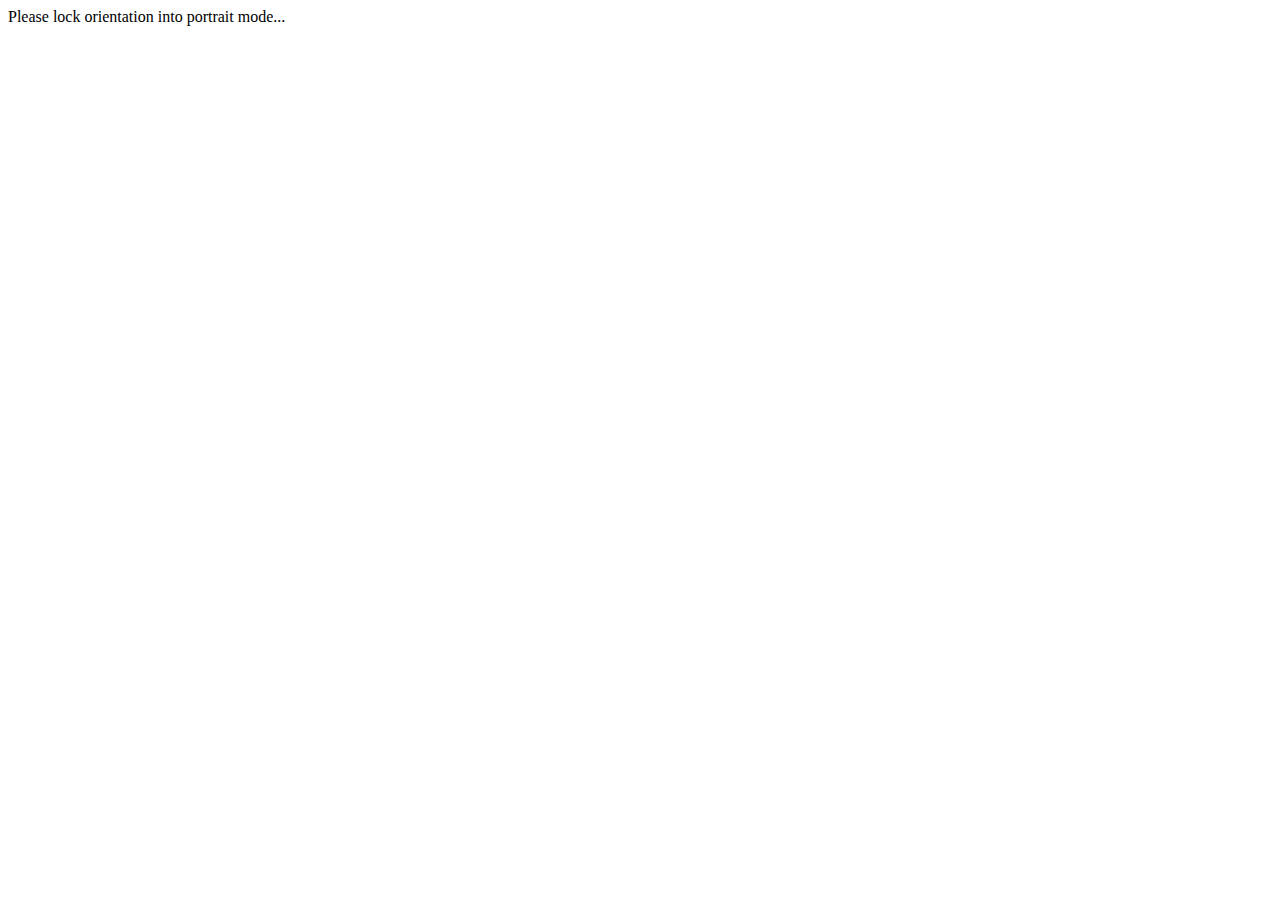
<file: index.html>
<!DOCTYPE html>
<html>

<head>
	<title> MMCBFBBR </title>
	<link rel="stylesheet" href="./style.css">
	<script src="./client.js"></script>
	<meta name="viewport" content="width=device-width, initial-scale=1.0, maximum-scale=1.0, user-scalable=no">
</head>

<body>
	<div id="screenIcon">
		<img id="fullScreenIcon" src="./game/assets/fullScreenIcon.png">
		<img id="minScreenIcon" src="./game/assets/minScreenIcon.png">
	</div>
	
	<div id="landscape">
		<span>Please lock orientation into portrait mode...</span>
	</div>
	<div id="portrait">
		<div id="startScreen" class="screen">
			<input id="nameInput" type="text" placeholder="NAME HERE!" autofocus>
			<div id="playButton"> <a>PLAY</a> </div>
		</div>

		<div id="waitScreen" class="screen">
			<div id="waitMsg"> <h1> Waiting for game to start...<h1>
				<br>
				<h1 id="role"></h1>
			</div>
		</div>

		<div id="gameScreen" class="screen">
			<div id="modeButton"></div>
			<div id="healthBar">
				<div id="health"></div>
			</div>
		</div>

		<div id="endScreen" class="screen">
			<img src="./game/assets/waffle.png" id="waffle">
			<h1 id="endMsg"></h1>
		</div>

		<div id="accTest"> 
			Alpha: <span class="acc"></span>
			Beta: <span class="acc"></span>
			Gamma: <span class="acc"></span>
			<br>
			Direction: <span class="acc"></span>
			Magnitude: <span class="acc"></span>
			<br>
			xAcc: <span class="acc"></span>
			yAcc: <span class="acc"></span>
			zAcc: <span class="acc"></span>
		</div>
	</div>
</body>
</html>
</file>
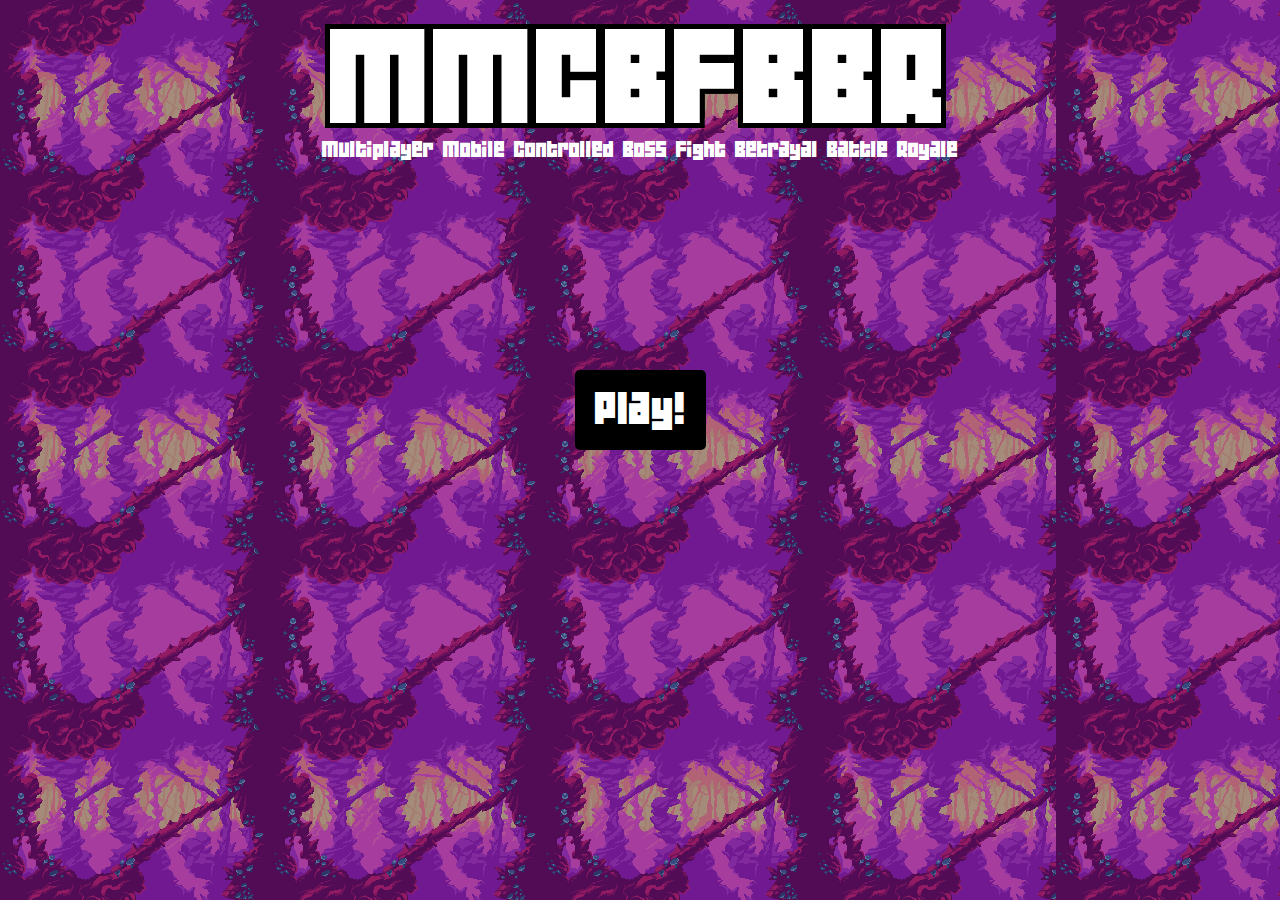
<file: game/index.html>
<!DOCTYPE html>
<html>
	<head>
		<link rel="stylesheet" type="text/css" href="css/game.css" />
	</head>
	<body>
		<div id="startscreen">
			<span id="title">MMCBFBBR</span>
			<span id="subtitle">Multiplayer Mobile Controlled Boss Fight Betrayal Battle Royale</span>
			<div id="cols">
				<div id="list-one" class="col">					
				</div>
				<div id="list-two" class="col">					
				</div>
				<div id="list-three" class="col">
				</div>
			</div>
			<div id="play">
				<span id="play-button">Play!</span>
			</div>
			<span id="countdown-text" class="hidden">Game is starting in...</span>
			<span id="countdown" class="hidden"></span>
		</div>
		<div id="specscreen">
		</div>
		<div id="gamescreen" class="hidden">
			<canvas id="game"></canvas>
		</div>
		<script src="js/game.js"></script>
	</body>
</html>
</file>
<file: style.css>
#screenIcon {
	display: none;
}

@media only screen and (orientation:landscape){
	#portrait {
		display: none;
	}
}

@media only screen and (orientation:portrait){
	body, html {
		height: 100vw;
		width: 100vh;
		margin: 0px;
		padding: 0px;
	}

	html {
		transform: translateX(-50vh) translateY(-50vw) rotate(90deg) translateX(50vh) translateY(-50vw);
	}

	.screen {
		position: absolute;
		width: 100%;
		height: 100%;
		margin: 0;
	}

	#landscape {
		display: none;
	}

	#startScreen {
		background-color: black;
	}

	#waitScreen {
		display: none;
		background-color: black;
		color: white;
	}

	#nameInput {
		position: relative;
		width: 60%;
		height: 20%;
		border-color: cyan;
		border-style: solid;
		border-width: 5px;
		border-radius: 20px;
		margin: auto;
		top: 20vw;
		left: calc(20% - 5px);
		text-align: center;
		font-size: 10vw;
	}

	#playButton {
		position: relative;
		width: 60%;
		height: 20%;
		background-color: grey;
		border-radius: 20px;
		border-width: 5px;
		border-style: solid;
		border-color: grey;
		margin: auto;
		text-align: center;
		color: white;
		top: 25vw;
		font-size: 15vw;
	}

	#playButton a:active {
		border-color: yellow;
		width: 58%;
	}

	#accTest {
		position: absolute;
		text-align: center;
		color: white;
		bottom: 50px;
		width: 100%;
		height: 20px;
		display: none;
	}

	#gameScreen {
		display: none;
	}

	#modeButton {
		border-radius: 100%;
		background-color: black;
		width: 10vw;
		height: 10vw;
		margin: auto;
		position: relative;
		top: calc((100vw - 10vh) / 2);
	}

	#healthBar {
		width: 75%;
		height: 10vw;
		border-color: black;
		border-style: solid;
		border-width: 5px;
		border-radius: 70px;
		background-color: black;
		position: relative;
		margin: auto;
	}

	#health {
		width: 100%;
		height: 10vw;
		background-color: red;
		border-radius: 70px;
		margin: auto;
	}

	#endScreen {
		display: none;
		text-align: center;
		color: white;
		background-color: black;
	}

	#waffle {
		display: none;
		width: 50%;
		margin: auto;
	}

	h1 {
		color: white;
		margin: auto;
		position: relative;
		width: 60%;
		height: 10vw;
		font-size: 10vw;
		top: 40vw;
	}
}
</file>
<file: game/css/game.css>
@font-face {
	font-family: "BitFont";
	src: url( "../assets/BitFont.woff" );
}

body, html {
	margin: 0px;
	padding: 0px;
	width: 100%;
	height: 100%;
	background-image: url( "../assets/environment.png" );
}

span {
	font-family: "BitFont";
}

.hidden {
	display: none !important ;
}

.col {
	display: block;
	width: calc(100% / 3);
	float: left;
}

.player-name {
	display: block;
	font-size: 30px;
	text-align: center;
}

#gamescreen {
	height: 100%;
}

#countdown-text {
	font-size: 30px;
	text-align: center;
	width: 100%;
	display: block;
	padding-bottom: 20px;
}

#countdown {
	font-size: 220px;
	color: white;
	text-shadow:
		-5px -5px 0 #000000,
		5px -5px 0 #000000,
		-5px 5px 0 #000000,
		5px 5px 0 #000000;
	text-align: center;
	width: 100%;
	display: block;
	padding-top: 20px;
}

#play {
	display: block;
	width: 100%;
	text-align: center;
}

#play-button {
	font-size: 40px;
	background-color: black;
	color: white;
	padding: 20px;
	border-radius: 5px;
}

#play-button:hover {
	background-color: #505050;
	cursor: pointer;
}

#cols {
	display: block;
	width: 100%;
	min-height: 210px;
}

#title {
	font-size: 120px;
	color: white;
	text-shadow:
		-5px -5px 0 #000000,
		5px -5px 0 #000000,
		-5px 5px 0 #000000,
		5px 5px 0 #000000;
	text-align: center;
	width: 100%;
	display: block;
	padding-top: 20px;
}

#subtitle {
	font-size: 20px;
	text-align: center;
	width: 100%;
	display: block;
	padding-bottom: 20px;
	color: white;
}

#game {
	height: 100%;
	width: 100%;
	background-image: url( "../assets/environment.png" );
	image-rendering: -moz-crisp-edges;
	image-rendering: -webkit-crisp-edges;
	image-rendering: pixelated;
	image-rendering: crisp-edges;
}

#animScreen {
	
}
</file>
